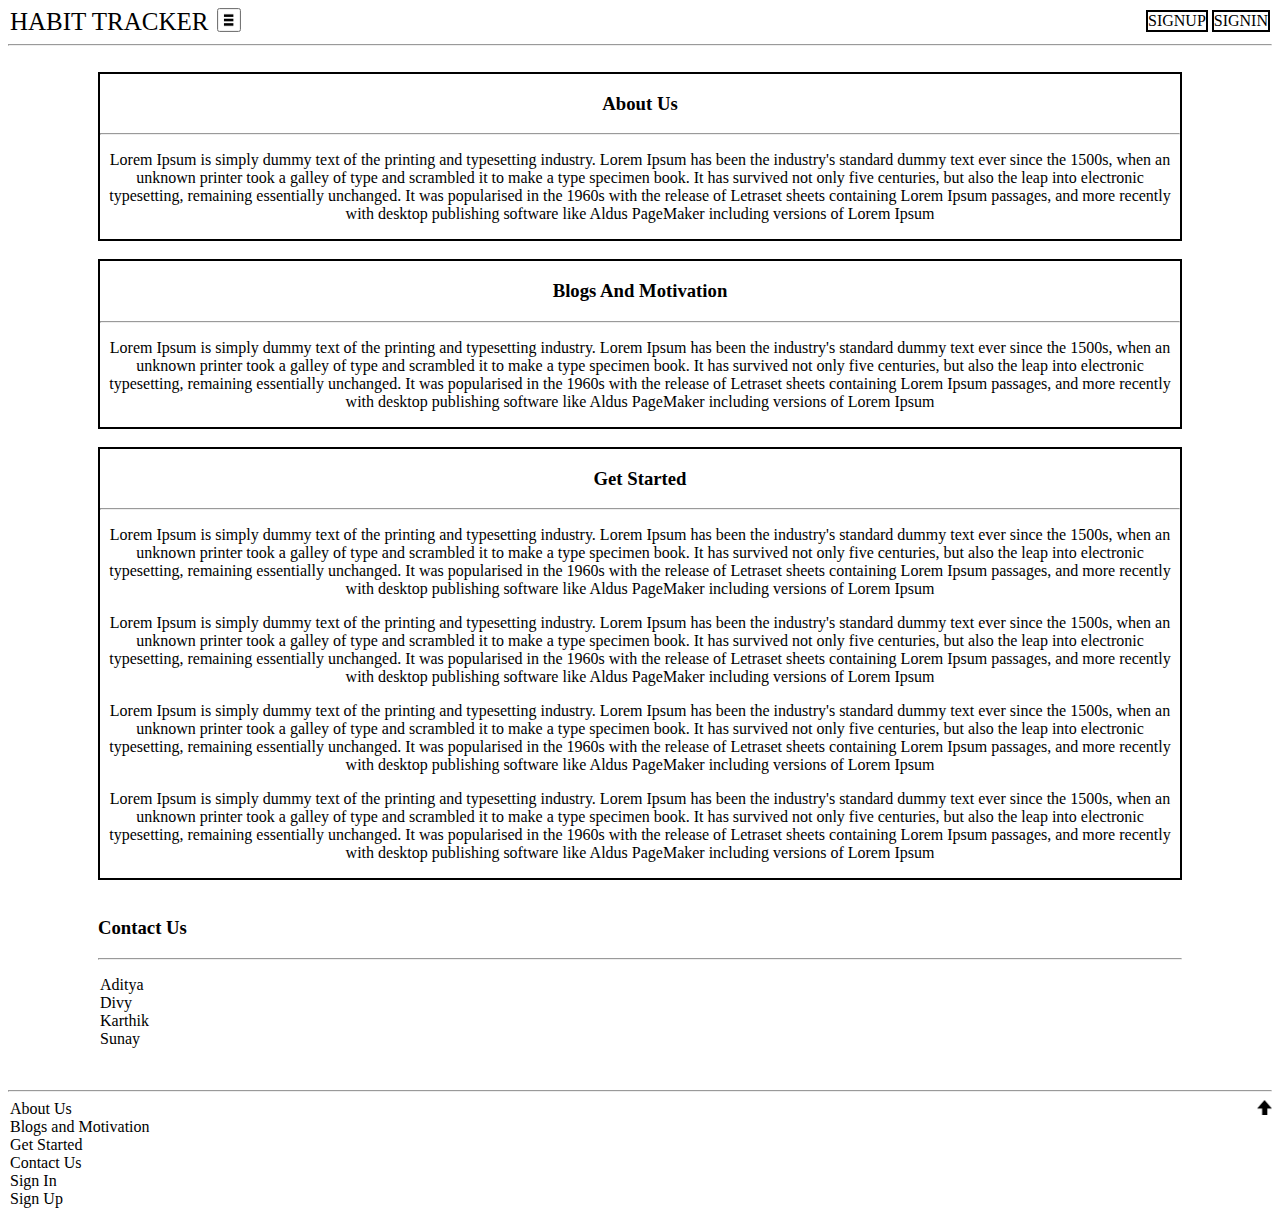
<file: v2/index.html>
<style>
    a{
        text-decoration: none;
        color: black;
        margin: 2px;
    }
</style>
<script>
    function myFun(){
        document.getElementById("id_home_menu").hidden = (document.getElementById("id_home_menu").hidden==true)? false :true;
    }
</script>
<!DOCTYPE html>
<html>
    <head>
        <title>
              Habit Tracker | Home
        </title>
    </head>
    <body>
        <div class="home_header">
            <header>
                <span style="font-size: 25px;">
                    <a href='index.html'>HABIT TRACKER</a>  
                </span>
                <button style = "padding: 0;" onclick="myFun()"><img src="threedash.png" style="width: 20;height: 20;" >
                </button>
                
                <span  >
                    <a id="home_sigin" class="home_button" href="signin.php"
                    style="position:right;float: right; border: 2px solid black ;">
                        SIGNIN
                    </a>
                    <a id="home_sigup" class="home_button" href="signup.php"style="position:right;float: right;border: 2px solid black ;">
                        SIGNUP
                    </a>
                </span>
            </header>
        </div>
        <hr>
        <div class="home_menu" >
            <p id="id_home_menu" hidden>
                <a href="#id_home_aboutus">About Us</a><br> 
                <a href="#id_home_blogs">Blogs and Motivation</a> <br>
                <a href="#id_home_getstarted">Get Started</a> <br>
                <a href="#id_home_contactus">Contact Us</a> <br>
                <a href="signin.php">Sign In</a> <br>
                <a href="signup.php">Sign Up</a> 
            </p>

        </div>
        <br>
        <div class="home_aboutus" id="id_home_aboutus" align="center" style="margin-inline:90px;border: 2px solid black;" >
            <h3 align="center">
                About Us
            </h3>
            <hr>
            <p>
                Lorem Ipsum is simply dummy text of the printing and typesetting industry. Lorem Ipsum has been the industry's standard dummy text ever since the 1500s, when an unknown printer took a galley of type and scrambled it to make a type specimen book. It has survived not only five centuries, but also the leap into electronic typesetting, remaining essentially unchanged. It was popularised in the 1960s with the release of Letraset sheets containing Lorem Ipsum passages, and more recently with desktop publishing software like Aldus PageMaker including versions of Lorem Ipsum
            </p>

        </div>
        <br>
        <div class="home_blogs" id="id_home_blogs" align="center" style="margin-inline:90px;border: 2px solid black;" >
            <h3 align="center">
                Blogs And Motivation
            </h3>
            <hr>
            <p>
                Lorem Ipsum is simply dummy text of the printing and typesetting industry. Lorem Ipsum has been the industry's standard dummy text ever since the 1500s, when an unknown printer took a galley of type and scrambled it to make a type specimen book. It has survived not only five centuries, but also the leap into electronic typesetting, remaining essentially unchanged. It was popularised in the 1960s with the release of Letraset sheets containing Lorem Ipsum passages, and more recently with desktop publishing software like Aldus PageMaker including versions of Lorem Ipsum
            </p>
        </div>
        <br>
        <div class="home_getstarted" id="id_home_getstarted"align="center" style="margin-inline:90px;border: 2px solid black;" >
            <h3 align="center">
                Get Started
            </h3>
            <hr>
            <p>
                Lorem Ipsum is simply dummy text of the printing and typesetting industry. Lorem Ipsum has been the industry's standard dummy text ever since the 1500s, when an unknown printer took a galley of type and scrambled it to make a type specimen book. It has survived not only five centuries, but also the leap into electronic typesetting, remaining essentially unchanged. It was popularised in the 1960s with the release of Letraset sheets containing Lorem Ipsum passages, and more recently with desktop publishing software like Aldus PageMaker including versions of Lorem Ipsum
            </p>
            <p>
                Lorem Ipsum is simply dummy text of the printing and typesetting industry. Lorem Ipsum has been the industry's standard dummy text ever since the 1500s, when an unknown printer took a galley of type and scrambled it to make a type specimen book. It has survived not only five centuries, but also the leap into electronic typesetting, remaining essentially unchanged. It was popularised in the 1960s with the release of Letraset sheets containing Lorem Ipsum passages, and more recently with desktop publishing software like Aldus PageMaker including versions of Lorem Ipsum
            </p>
            <p>
                Lorem Ipsum is simply dummy text of the printing and typesetting industry. Lorem Ipsum has been the industry's standard dummy text ever since the 1500s, when an unknown printer took a galley of type and scrambled it to make a type specimen book. It has survived not only five centuries, but also the leap into electronic typesetting, remaining essentially unchanged. It was popularised in the 1960s with the release of Letraset sheets containing Lorem Ipsum passages, and more recently with desktop publishing software like Aldus PageMaker including versions of Lorem Ipsum
            </p>
            <p>
                Lorem Ipsum is simply dummy text of the printing and typesetting industry. Lorem Ipsum has been the industry's standard dummy text ever since the 1500s, when an unknown printer took a galley of type and scrambled it to make a type specimen book. It has survived not only five centuries, but also the leap into electronic typesetting, remaining essentially unchanged. It was popularised in the 1960s with the release of Letraset sheets containing Lorem Ipsum passages, and more recently with desktop publishing software like Aldus PageMaker including versions of Lorem Ipsum
            </p>
        </div>
        <br>
        <div class="home_contactus" id="id_home_contactus"  style="margin-inline:90px;" >
            <h3 >
                Contact Us
            </h3>
            <hr>
            <p>
            <a href="mailto:210010001@iitdh.ac.in">Aditya</a> <br>    
            <a href="mailto:210010015@iitdh.ac.in">Divy</a> <br>    
            <a href="mailto:210010022@iitdh.ac.in">Karthik</a> <br>    
            <a href="mailto:210010052@iitdh.ac.in">Sunay</a>     
            </p>
        </div>
        <br>
        <div class="home_footer">
            <hr>
            <a href="#id_home_aboutus">About Us</a>
            <a href="#top" ><img src = "uparrow.png" style="float: right;width:15;height: 15;margin: 0; padding: 0;"></a>
            <br>
            <a href="#id_home_blogs">Blogs and Motivation</a> <br>
            <a href="#id_home_getstarted">Get Started</a> <br>
            <a href="#id_home_contactus">Contact Us</a> <br>
            <a href="signin.php">Sign In</a> <br>
            <a href="signup.php">Sign Up</a>
        </div>
    </body>
</html>
</file>
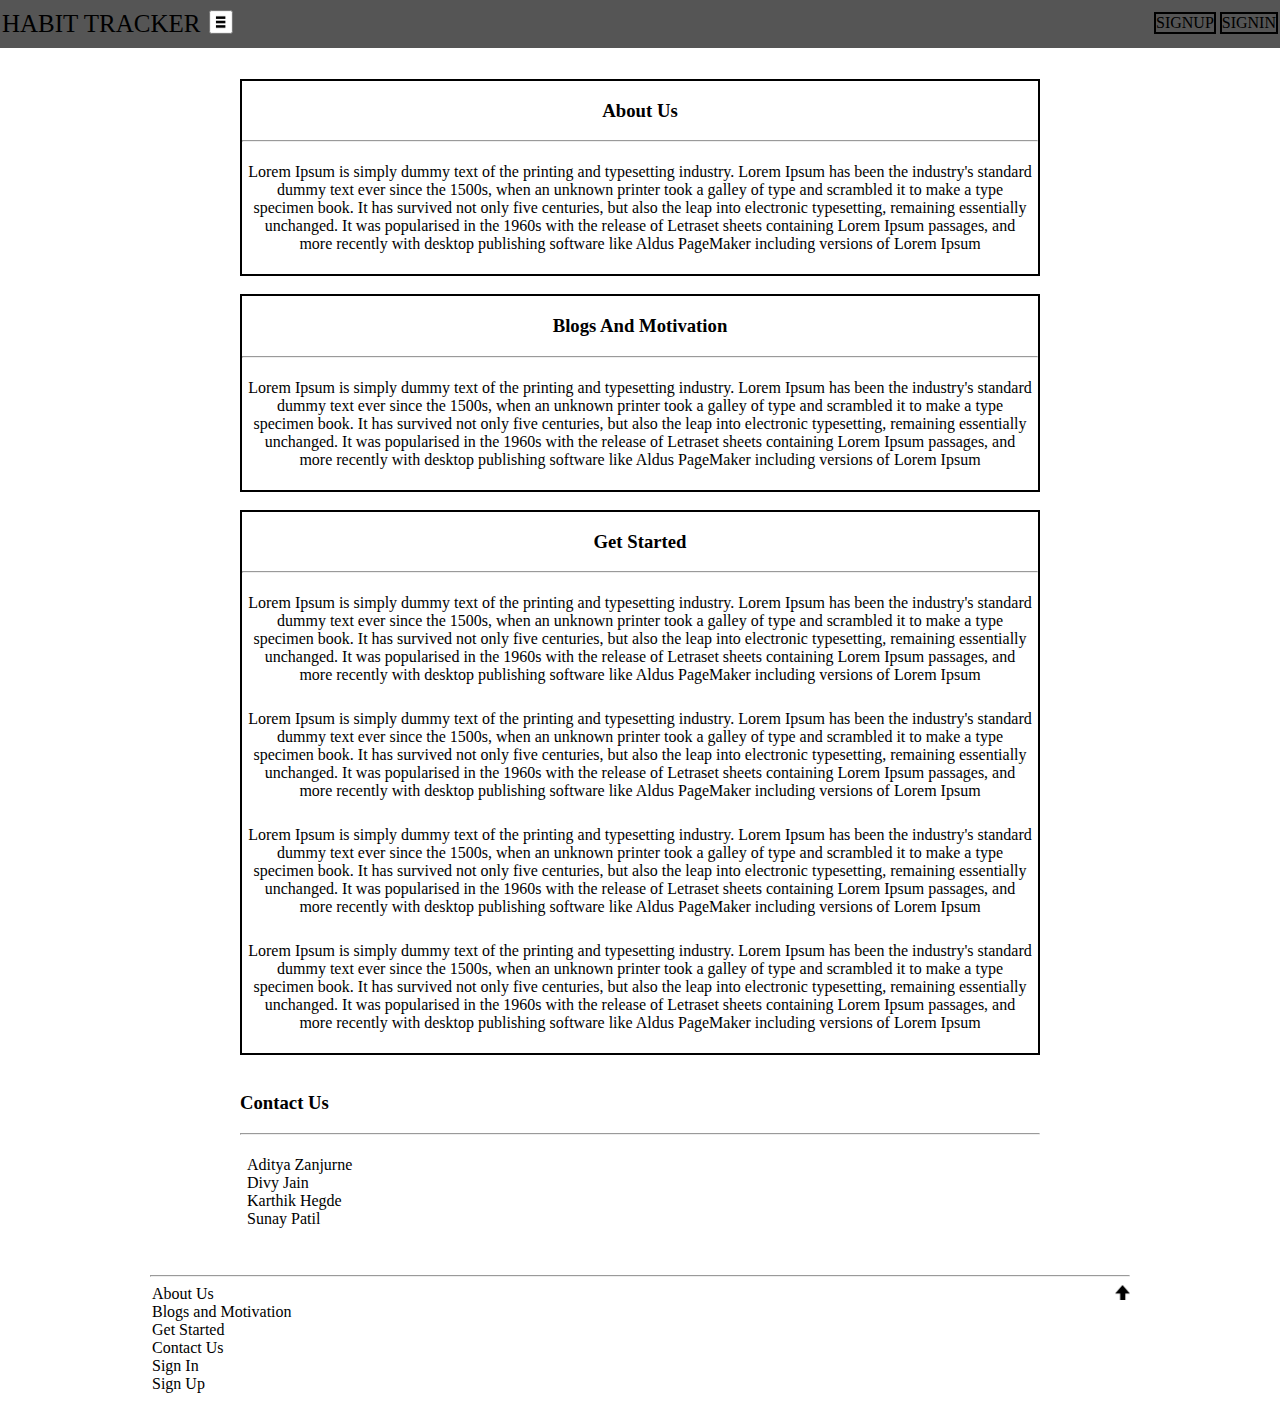
<file: v3/index.html>
<style>
    p{
        padding: 5px;
    }
    a{
        text-decoration: none;
        color: black;
        margin: 2px;
    }
    header{
        position: fixed;
        background: #555;
        padding: 10px 16px;
        padding-inline: 0px;
        top:0;
        width:100%;
        margin-inline: -150px;
    }
    .main_body{
        margin-top:25px ;
    }
    html{
        scroll-behavior: smooth;
    }
</style>
<script>
    function myFunOpen(){
        window.scrollTo(0, 0);
        document.getElementById("id_home_menu").hidden = (document.getElementById("id_home_menu").hidden==true)? false :true;
    }
    function myFunClose( val){
        document.getElementById(val).scrollIntoView(true);
        window.scrollBy(0,-55);
        document.getElementById("id_home_menu").hidden = (document.getElementById("id_home_menu").hidden==true)? false :true;
    }
</script>
<!DOCTYPE html>
<html>
    <head>
        <title>
              Habit Tracker | Home
        </title>
    </head>
    <body style="margin-inline: 150px;">
        <div class="home_header">
            <header>
                <span style="font-size: 25px;">
                    <a href='index.html'>HABIT TRACKER</a>  
                </span>
                <button style = "padding: 0;" onclick="myFunOpen()" ><img src="threedash.png" style="width: 20;height: 20;" >
                </button>
                
                <span  >
                    <a id="home_sigin" class="home_button" href="signin.php"
                    style="float: right; border: 2px solid black ;">
                        SIGNIN
                    </a>
                    <a id="home_sigup" class="home_button" href="signup.php"style="float: right;border: 2px solid black ;">
                        SIGNUP
                    </a>
                </span>
            </header>
        </div>
        <hr>
        <br>
        <div class="home_menu" >
            <p id="id_home_menu" hidden >
                <a href="javascript:myFunClose('id_home_aboutus');">About Us</a><br> 
                <a href="javascript:myFunClose('id_home_blogs');">Blogs and Motivation</a> <br>
                <a href="javascript:myFunClose('id_home_getstarted');">Get Started</a> <br>
                <a href="javascript:myFunClose('id_home_contactus');">Contact Us</a> <br>
                <a href="signin.php"onclick="myFunClose()">Sign In</a> <br>
                <a href="signup.php"onclick="myFunClose()">Sign Up</a> 
            </p>

        </div>
        <br>
        <div class="main_body">
            <div class="home_aboutus" id="id_home_aboutus" align="center" style="margin-inline:90px;border: 2px solid black;" >
                <h3 align="center">
                    About Us
                </h3>
                <hr>
                <p>
                    Lorem Ipsum is simply dummy text of the printing and typesetting industry. Lorem Ipsum has been the industry's standard dummy text ever since the 1500s, when an unknown printer took a galley of type and scrambled it to make a type specimen book. It has survived not only five centuries, but also the leap into electronic typesetting, remaining essentially unchanged. It was popularised in the 1960s with the release of Letraset sheets containing Lorem Ipsum passages, and more recently with desktop publishing software like Aldus PageMaker including versions of Lorem Ipsum
                </p>

            </div>
            <br>
            <div class="home_blogs" id="id_home_blogs" align="center" style="margin-inline:90px;border: 2px solid black;" >
                <h3 align="center">
                    Blogs And Motivation
                </h3>
                <hr>
                <p>
                    Lorem Ipsum is simply dummy text of the printing and typesetting industry. Lorem Ipsum has been the industry's standard dummy text ever since the 1500s, when an unknown printer took a galley of type and scrambled it to make a type specimen book. It has survived not only five centuries, but also the leap into electronic typesetting, remaining essentially unchanged. It was popularised in the 1960s with the release of Letraset sheets containing Lorem Ipsum passages, and more recently with desktop publishing software like Aldus PageMaker including versions of Lorem Ipsum
                </p>
            </div>
            <br>
            <div class="home_getstarted" id="id_home_getstarted"align="center" style="margin-inline:90px;border: 2px solid black;" >
                <h3 align="center">
                    Get Started
                </h3>
                <hr>
                <p>
                    Lorem Ipsum is simply dummy text of the printing and typesetting industry. Lorem Ipsum has been the industry's standard dummy text ever since the 1500s, when an unknown printer took a galley of type and scrambled it to make a type specimen book. It has survived not only five centuries, but also the leap into electronic typesetting, remaining essentially unchanged. It was popularised in the 1960s with the release of Letraset sheets containing Lorem Ipsum passages, and more recently with desktop publishing software like Aldus PageMaker including versions of Lorem Ipsum
                </p>
                <p>
                    Lorem Ipsum is simply dummy text of the printing and typesetting industry. Lorem Ipsum has been the industry's standard dummy text ever since the 1500s, when an unknown printer took a galley of type and scrambled it to make a type specimen book. It has survived not only five centuries, but also the leap into electronic typesetting, remaining essentially unchanged. It was popularised in the 1960s with the release of Letraset sheets containing Lorem Ipsum passages, and more recently with desktop publishing software like Aldus PageMaker including versions of Lorem Ipsum
                </p>
                <p>
                    Lorem Ipsum is simply dummy text of the printing and typesetting industry. Lorem Ipsum has been the industry's standard dummy text ever since the 1500s, when an unknown printer took a galley of type and scrambled it to make a type specimen book. It has survived not only five centuries, but also the leap into electronic typesetting, remaining essentially unchanged. It was popularised in the 1960s with the release of Letraset sheets containing Lorem Ipsum passages, and more recently with desktop publishing software like Aldus PageMaker including versions of Lorem Ipsum
                </p>
                <p>
                    Lorem Ipsum is simply dummy text of the printing and typesetting industry. Lorem Ipsum has been the industry's standard dummy text ever since the 1500s, when an unknown printer took a galley of type and scrambled it to make a type specimen book. It has survived not only five centuries, but also the leap into electronic typesetting, remaining essentially unchanged. It was popularised in the 1960s with the release of Letraset sheets containing Lorem Ipsum passages, and more recently with desktop publishing software like Aldus PageMaker including versions of Lorem Ipsum
                </p>
            </div>
            <br>
            <div class="home_contactus" id="id_home_contactus"  style="margin-inline:90px;" >
                <h3 >
                    Contact Us
                </h3>
                <hr>
                <p>
                <a href="mailto:210010001@iitdh.ac.in">Aditya Zanjurne</a> <br>    
                <a href="mailto:210010015@iitdh.ac.in">Divy Jain</a> <br>    
                <a href="mailto:210010022@iitdh.ac.in">Karthik Hegde</a> <br>    
                <a href="mailto:210010052@iitdh.ac.in">Sunay Patil</a>     
                </p>
            </div>
        </div>
        <br>
        <div class="home_footer">
            <hr>
            <a href="#id_home_aboutus">About Us</a>
            <a href="#top" ><img src = "uparrow.png" style="float: right;width:15px;height: 15px;margin: 0; padding: 0;"></a>
            <br>
            <a href="#id_home_blogs">Blogs and Motivation</a> <br>
            <a href="#id_home_getstarted">Get Started</a> <br>
            <a href="#id_home_contactus">Contact Us</a> <br>
            <a href="signin.php">Sign In</a> <br>
            <a href="signup.php">Sign Up</a>
        </div>
    </body>
</html>
</file>
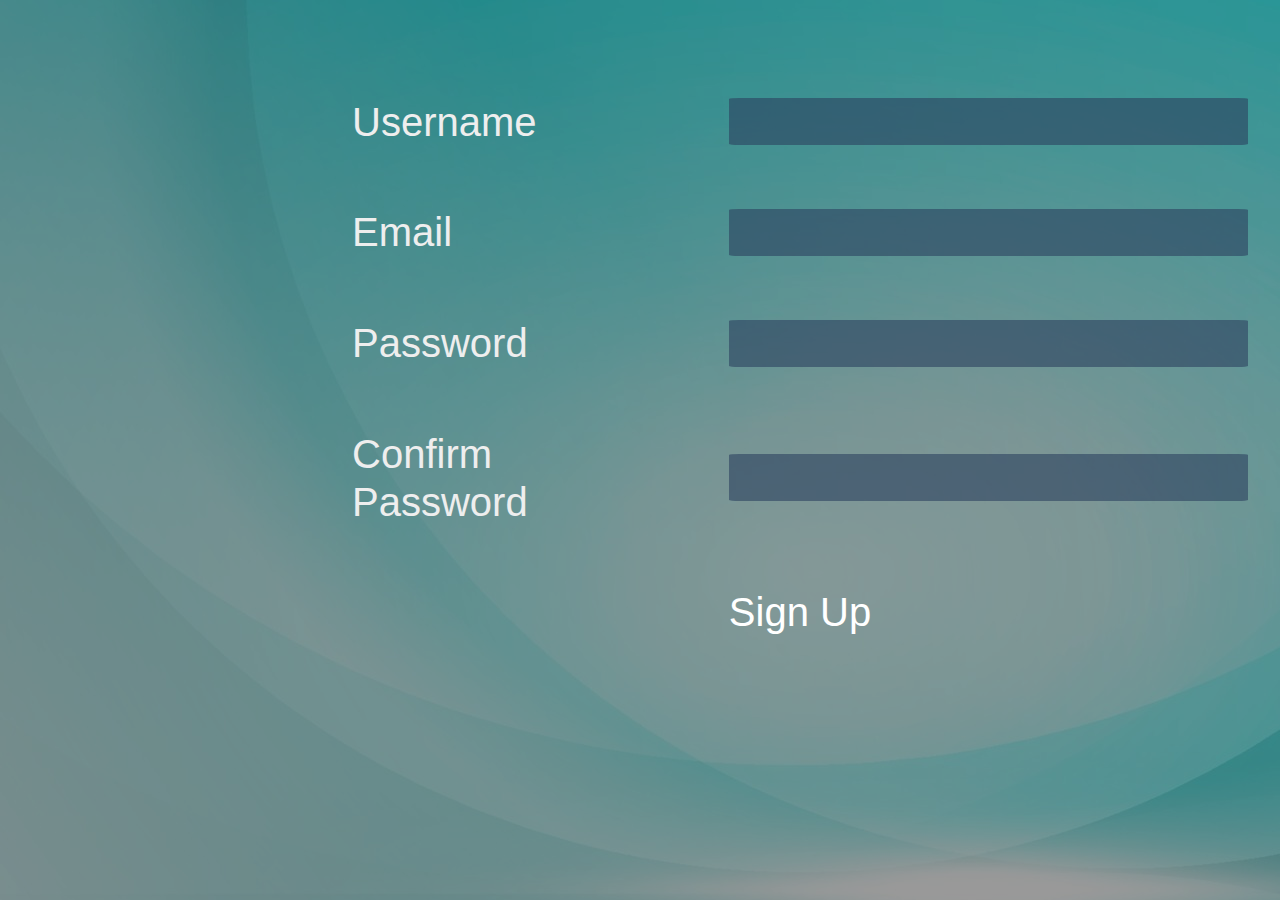
<file: signup.html>
<!DOCTYPE html>
<html lang="en">

<head>
    <meta charset="UTF-8">
    <meta http-equiv="X-UA-Compatible" content="IE=edge">
    <meta name="viewport" content="width=device-width, initial-scale=1.0">
    <title>Habit Tracker | SignUp</title>
    <link rel="stylesheet" href="styles2.css">
    <style>
        * {
            vertical-align: middle;
            font-size: 40px;
        }

        button {
            background-color: #222831;
            font-weight: bold;
            border: 2px solid white;
            padding: 2px;
        }

        button:hover {
            background-color: #00ADB5;
        }

        table {
            margin-top: 5%;
            margin-bottom: auto;
            margin-left: 25%;
            margin-right: auto;
        }

        td {
            text-align: left;
            padding: 30px;
            margin: 30px
        }

        input {
            font-size: 40px;
            border: none;
            border-radius: 2%;
            color: white;
            background-color: rgb(44 65 95 / 60%);
        }

        input:hover {
            background-color: rgb(70 70 95 / 60%);
        }

        #signup_button {
            background-color: transparent;
        }

        #signup_button:hover {
            background-color: rgb(70 70 95 / 60%);
        }
    </style>
    </style>
</head>

<body>

    <form action="process_signup.php" method="post">
        <table>
            <tr>
                <td>
                    <label for="username">Username</label>
                </td>
                <td>
                    <input type="text" id="username" name="username" pattern="[a-zA-Z0-9]*" required>
                </td>
            </tr>
            <td>
                <label for="email">Email</label>
            </td>
            <td>
                <input type="email" id="email" name="email" required>
            </td>
            </tr>
            <tr>
                <td> <label for="password">Password</label> </td>
                <td><input type="password" name="password" id="password" required></td>
            </tr>
            <tr>
                <td><label for="password_confirmation">Confirm Password</label></td>
                <td><input type="password" name="password_confirmation" id="password_confirmation" required></td>
            </tr>
            <tr>
                <td colspan="2" style="text-align: center;"> <input type="submit" id="signup_button" value="Sign Up"> </td>
            </tr>
        </table>
    </form>
</body>

</html>
</file>
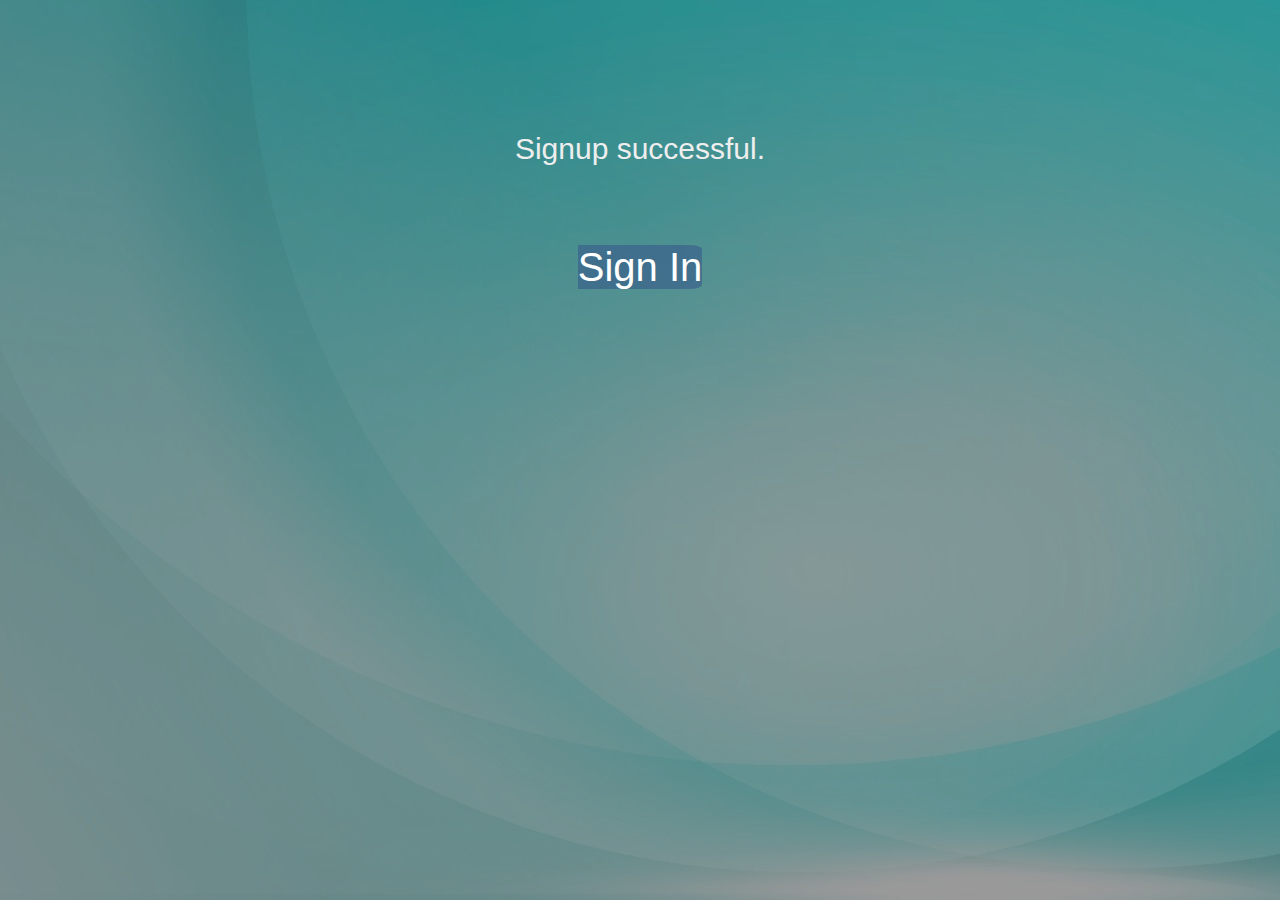
<file: signup_success.html>
<!DOCTYPE html>
<html lang="en">

<head>
    <meta charset="UTF-8">
    <meta http-equiv="X-UA-Compatible" content="IE=edge">
    <meta name="viewport" content="width=device-width, initial-scale=1.0">
    <title>Document</title>
    <link rel="stylesheet" href="styles2.css">
    <style>
        a{
            font-size: 40px;
            border: none;
            border-radius: 10%;
            color: white;
            background-color: rgba(55, 90, 139, 0.6);
        }
        a:hover{
            background-color: rgb(70 70 95 / 60%);
        }
    </style>
</head>

<body>
    <br>
    <br>
    <br>
    <p align="center">Signup successful.<br><br>
    <a href="login.php"><br>Sign In</a>
    </p>
</body>

</html>
</file>
<file: styles2.css>
*{
    color: #EEEEEE;
    font-size: 30px;
    font-family: Arial;
}
.main_body{
    margin-top:25px ;
    margin-inline:150px ;
}
html{
    scroll-behavior: smooth;
}
.home_button{
    margin-right: 10px;
    position:right;
    float: right;
    border-radius : 5px;
    padding: 2px;
}
.home_header,.home_footer,#id_home_menu{
    background-size: cover;
    padding: 10px;
    border-radius: 40px;
}
.home_aboutus, .home_blogs, .home_getstarted, .home_contactus{
    background-color: rgba(0,0,0, 0.3);
    background-blend-mode: multiply;
    background-color: linear-gradient(#27f58ccc);
}
body{
    background-color: rgba(0,0,0, 0.4);
    background-blend-mode: multiply;
    background-image: url('back2.jpg');
    padding: 0%;
    margin: 0%;
    background-repeat: no-repeat;
    background-attachment: fixed;
}
a{
    text-decoration: none;
    font-size: 25px;
}
a:hover{
    background-color: rgb(34, 40, 49, .6);
}
h3{
    color: #EEEEEE;
    font-size: 40px;
}
div{
    padding: 20px;
}
button{
    background-color: transparent;
    font-weight: bold;
    position: right;
    float: right;
    border-radius: 10px;
    padding: 2px;
}
button:hover{
    background-color: rgb(34, 40, 49, .6);
}
.left_button:hover, .right_button:hover{
    background-color: rgb(34, 40, 49, .6);
}
input {
    color: black;
    border-radius: 4px;
    background-color: #A2B5BB;
    font-size: 24px;
}
li{
    font-weight: bold;
}
#id_home_getstarted{
    margin-inline:90px;
}
#threedash{
    width: 24px;
    height: 24px;
}
table{
    text-align: center;
}
td{
    text-align: center;
}
th{
    font-weight: bold;
    text-align: center;
}
.gs_image{
    border-radius:50% ;
}
</file>
